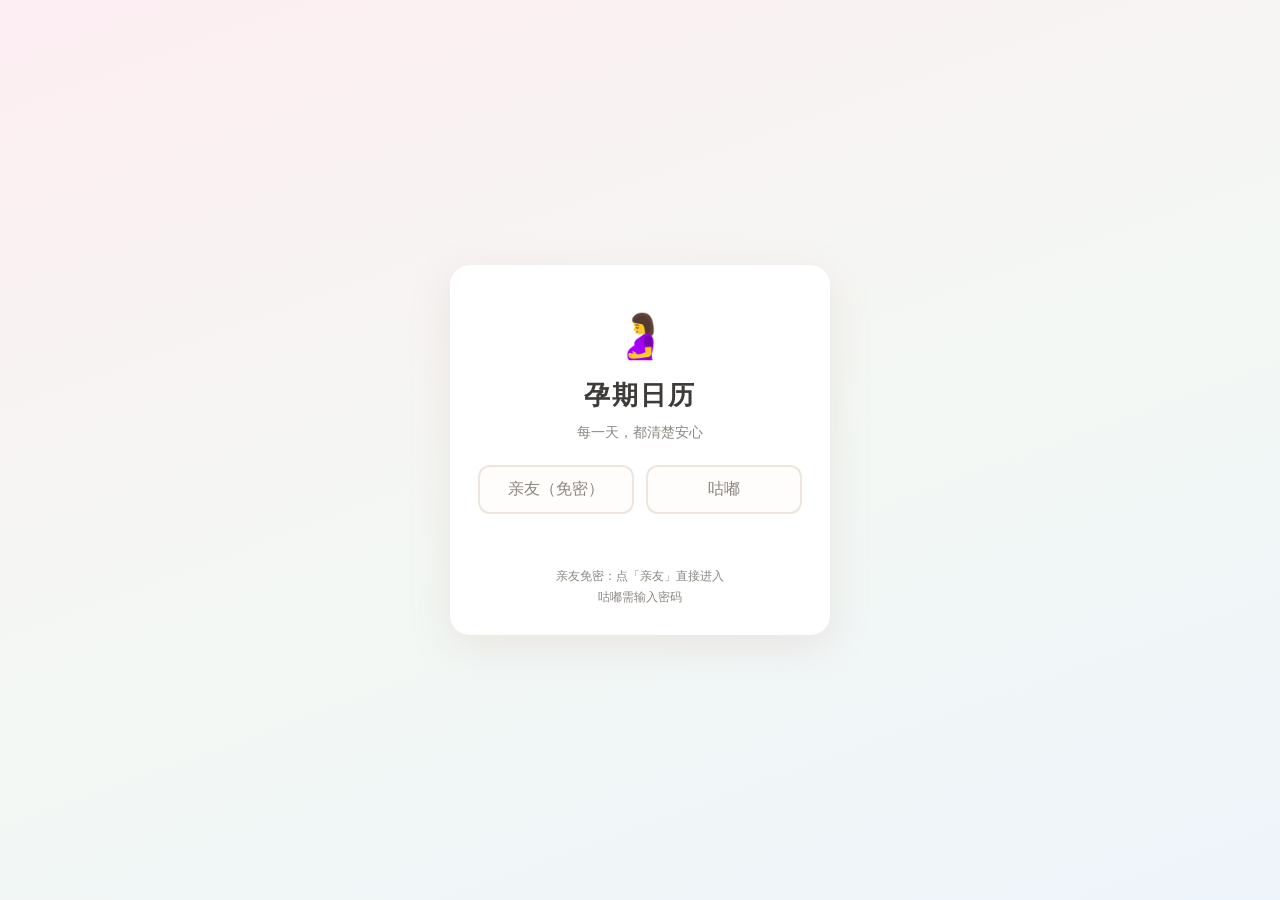
<file: index.html>
<!DOCTYPE html>
<html lang="zh-CN">
<head>
<meta charset="utf-8">
<meta name="viewport" content="width=device-width, initial-scale=1, viewport-fit=cover">
<meta name="format-detection" content="telephone=no">
<title>孕期日历 · 咕嘟的孕期小日历</title>
<link rel="stylesheet" href="css/style.css?v=4">
</head>
<body>

<!-- ============ 登录页（未登录唯一可见） ============ -->
<div id="login-view" class="login-view">
  <div class="login-card">
    <div class="login-emoji">🤰</div>
    <div class="login-title">孕期日历</div>
    <div class="login-sub">每一天，都清楚安心</div>

    <div class="login-roles" id="login-roles">
      <button type="button" class="role-btn" data-role="family">亲友（免密）</button>
      <button type="button" class="role-btn" data-role="owner">咕嘟</button>
    </div>

    <input type="password" id="login-pwd" class="login-pwd" placeholder="请输入咕嘟的密码" autocomplete="current-password">
    <div class="login-error" id="login-error"></div>
    <button type="button" class="btn-primary btn-block" id="login-btn">进入</button>
    <div class="login-hint">亲友免密：点「亲友」直接进入<br>咕嘟需输入密码</div>
  </div>
</div>

<!-- ============ 主应用 ============ -->
<div id="app-view" class="app-view hidden">

  <header class="topbar">
    <div class="topbar-title">🤰 孕期日历</div>
    <div class="topbar-user">
      <span id="user-name" class="user-name"></span>
      <button type="button" id="logout-btn" class="btn-mini">退出</button>
    </div>
  </header>

  <!-- 今日卡 -->
  <section class="today-card" id="today-card">
    <div class="today-main">
      <div class="today-ga" id="today-ga"></div>
      <div class="today-stage" id="today-stage"></div>
    </div>
    <div class="progress"><div class="progress-fill" id="progress-fill"></div></div>
    <div class="today-meta">
      <span id="today-date"></span>
      <span id="today-edd"></span>
      <span id="today-next-check"></span>
    </div>
    <div class="offline-banner hidden" id="offline-banner">⚠️ 当前离线，显示的是最近一次缓存数据</div>
  </section>

  <!-- ===== 日历视图 ===== -->
  <section id="view-calendar" class="view">
    <div class="cal-nav">
      <button type="button" id="cal-prev" class="cal-nav-btn">‹</button>
      <div class="cal-month-label" id="cal-month-label"></div>
      <button type="button" id="cal-next" class="cal-nav-btn">›</button>
    </div>
    <div class="cal-weekdays">
      <span>日</span><span>一</span><span>二</span><span>三</span><span>四</span><span>五</span><span>六</span>
    </div>
    <div class="cal-grid" id="cal-grid"></div>
    <div class="cal-legend">
      <span><i class="dot dot-weight"></i>体重</span>
      <span><i class="dot dot-check"></i>产检</span>
      <span><i class="dot dot-event"></i>事项</span>
    </div>

    <!-- 日期详情：手机端=底部弹层；桌面端=日历下方的内联区块 -->
    <div id="detail-panel" class="detail-panel hidden">
      <div class="detail-header">
        <div class="detail-header-text">
          <div class="detail-date" id="detail-date"></div>
          <div class="detail-ga" id="detail-ga"></div>
        </div>
        <button type="button" id="detail-close" class="btn-mini">✕</button>
      </div>
      <div class="detail-body" id="detail-body"></div>
    </div>
    <div class="detail-mask hidden" id="detail-mask"></div>
    <div id="detail-hint" class="detail-hint hidden">👆 点上方日历中的日期，查看当天的孕周、产检、饮食提醒</div>
  </section>

  <!-- ===== 体重视图 ===== -->
  <section id="view-weight" class="view hidden">
    <h2 class="view-title">体重记录</h2>
    <div class="chart-card">
      <div class="chart-wrap" id="chart-wrap"></div>
      <div class="chart-note" id="chart-note"></div>
    </div>
    <div class="weight-form-wrap" id="weight-form-wrap"></div>
    <h3 class="list-title">历史记录</h3>
    <div class="weight-list" id="weight-list"></div>
  </section>

  <!-- ===== 建议视图 ===== -->
  <section id="view-suggest" class="view hidden">
    <h2 class="view-title">提建议</h2>
    <div class="suggest-compose" id="suggest-compose"></div>
    <h3 class="list-title" id="suggest-list-title"></h3>
    <div class="suggest-list" id="suggest-list"></div>
  </section>

  <!-- ===== 设置视图 ===== -->
  <section id="view-settings" class="view hidden">
    <h2 class="view-title">设置</h2>

    <div class="settings-group" id="settings-basic">
      <h3 class="settings-title">基础信息（仅咕嘟可修改）</h3>
      <label class="field">
        <span>末次月经（LMP）</span>
        <input type="date" id="set-lmp" disabled>
      </label>
      <label class="field">
        <span>身高（cm）</span>
        <input type="number" id="set-height" placeholder="如 160" min="100" max="220" step="0.5" inputmode="decimal" disabled>
      </label>
      <label class="field">
        <span>孕前体重（kg）</span>
        <input type="number" id="set-preweight" placeholder="如 55" min="30" max="150" step="0.1" inputmode="decimal" disabled>
      </label>
      <div class="bmi-info" id="bmi-info"></div>
      <div class="bmi-table" id="bmi-table"></div>
      <button type="button" class="btn-primary" id="set-basic-save" disabled>保存</button>
    </div>

    <div class="settings-group">
      <h3 class="settings-title">账户</h3>
      <div class="settings-row">
        <span>当前身份</span><span id="settings-role"></span>
      </div>
      <button type="button" class="btn-ghost" id="logout-btn2">退出登录</button>
    </div>

    <div class="settings-group" id="settings-backup">
      <h3 class="settings-title">数据备份（仅咕嘟）</h3>
      <div class="settings-tip">建议每月导出一次备份，防止意外丢失。导入会与现有数据合并（同日体重以导入文件为准）。</div>
      <button type="button" class="btn-ghost" id="export-btn">导出备份（JSON）</button>
      <button type="button" class="btn-ghost" id="import-btn">导入备份</button>
      <input type="file" id="import-file" accept=".json,application/json" class="hidden">
    </div>

    <div class="settings-group">
      <h3 class="settings-title">云同步状态</h3>
      <div class="settings-row"><span>存储模式</span><span id="cloud-status"></span></div>
      <button type="button" class="btn-ghost hidden" id="cloud-retry">重新连接云端</button>
    </div>

    <div class="settings-group" id="settings-owner-tools">
      <h3 class="settings-title">维护工具（仅咕嘟）</h3>
      <button type="button" class="btn-ghost" id="selftest-btn">运行自检</button>
      <div class="selftest-result" id="selftest-result"></div>
      <details class="hash-gen">
        <summary>密码哈希生成器（改密码用）</summary>
        <div class="settings-tip">输入新密码，生成 SHA-256 哈希，粘贴到 js/config.js 的 USERS 里替换旧哈希；同时到 Supabase 的 SQL Editor 执行一次更新语句（见 README 改密码章节）。</div>
        <label class="field"><span>新密码</span><input type="text" id="hash-input" placeholder="输入新密码"></label>
        <div class="hash-output" id="hash-output"></div>
      </details>
    </div>

    <div class="settings-group">
      <h3 class="settings-title">内容来源与免责声明</h3>
      <div class="sources-list" id="sources-list"></div>
      <div class="disclaimer" id="disclaimer-text"></div>
    </div>
  </section>

  <!-- 底部导航 -->
  <nav class="tabbar">
    <button type="button" class="tab active" data-tab="calendar">📅<span>日历</span></button>
    <button type="button" class="tab" data-tab="weight">⚖️<span>体重</span></button>
    <button type="button" class="tab" data-tab="suggest">💬<span>建议</span><i class="badge hidden" id="suggest-badge"></i></button>
    <button type="button" class="tab" data-tab="settings">⚙️<span>设置</span></button>
  </nav>
</div>

<!-- ============ 通用弹窗 ============ -->
<div id="modal" class="modal hidden">
  <div class="modal-card" id="modal-card"></div>
</div>
<div class="modal-mask hidden" id="modal-mask"></div>

<!-- 轻提示 -->
<div id="toast" class="toast hidden"></div>

<script src="js/config.js?v=4"></script>
<script src="js/sha256.js?v=4"></script>
<script src="js/content.js?v=4"></script>
<script src="js/calc.js?v=4"></script>
<script src="js/storage.js?v=4"></script>
<script src="js/chart.js?v=4"></script>
<script src="js/app.js?v=4"></script>
</body>
</html>
</file>
<file: css/style.css>
/* ============ 孕期日历 · 样式 ============ */
/* 移动优先；微信内核兼容：不用 dvh/:has() 等新特性 */

:root {
  --pink: #f6a5b8;
  --pink-deep: #e56f8f;
  --green: #8fd0b0;
  --green-deep: #4e9f78;
  --blue: #9bb7e0;
  --ink: #3d3a38;
  --muted: #8c8782;
  --bg: #faf6f1;
  --card: #ffffff;
  --line: #eee5db;
  --w-blue: #5b9bd5;
  --check-orange: #f2a65a;
  --event-purple: #a98cd6;
  --danger: #d96c6c;
  --radius: 14px;
}

* { margin: 0; padding: 0; box-sizing: border-box; -webkit-tap-highlight-color: transparent; }

html { font-size: 16px; }

body {
  font-family: -apple-system, BlinkMacSystemFont, "PingFang SC", "Hiragino Sans GB",
               "Microsoft YaHei", "Segoe UI", Roboto, sans-serif;
  background: var(--bg);
  color: var(--ink);
  line-height: 1.6;
  padding-bottom: 70px;
  min-height: 100vh;
}

.hidden { display: none !important; }

button { font-family: inherit; cursor: pointer; border: none; background: none; color: inherit; }
input, textarea, select { font-family: inherit; font-size: 16px; color: var(--ink); }

/* ============ 登录页 ============ */
.login-view {
  min-height: 100vh;
  display: flex;
  align-items: center;
  justify-content: center;
  padding: 24px;
  background: linear-gradient(160deg, #fdeef2 0%, #f3f8f4 55%, #eef4fb 100%);
}
.login-card {
  width: 100%;
  max-width: 380px;
  background: var(--card);
  border-radius: 20px;
  box-shadow: 0 12px 40px rgba(190, 150, 140, 0.18);
  padding: 36px 28px 28px;
  text-align: center;
}
.login-emoji { font-size: 44px; }
.login-title { font-size: 26px; font-weight: 700; margin-top: 4px; letter-spacing: 2px; }
.login-sub { color: var(--muted); font-size: 14px; margin: 4px 0 22px; }

.login-roles { display: flex; gap: 12px; margin-bottom: 16px; }
.role-btn {
  flex: 1;
  padding: 12px 0;
  border-radius: 12px;
  border: 2px solid var(--line);
  font-size: 16px;
  color: var(--muted);
  background: #fffdfb;
  transition: all .15s;
}
.role-btn.selected {
  border-color: var(--pink-deep);
  background: #fdeef2;
  color: var(--pink-deep);
  font-weight: 600;
}

.login-pwd {
  width: 100%;
  padding: 12px 14px;
  border: 2px solid var(--line);
  border-radius: 12px;
  background: #fffdfb;
  text-align: center;
  letter-spacing: 4px;
  outline: none;
}
.login-pwd:focus { border-color: var(--pink); }
.login-error { color: var(--danger); font-size: 13px; min-height: 22px; padding-top: 4px; }
.login-hint { color: var(--muted); font-size: 12px; margin-top: 14px; line-height: 1.7; }

/* ============ 按钮 ============ */
.btn-primary {
  display: inline-block;
  padding: 11px 22px;
  border-radius: 12px;
  background: linear-gradient(135deg, #f6a5b8, #e56f8f);
  color: #fff;
  font-size: 16px;
  font-weight: 600;
  letter-spacing: 1px;
  transition: opacity .15s;
}
.btn-primary:disabled { opacity: .45; cursor: not-allowed; }
.btn-block { display: block; width: 100%; }
.btn-ghost {
  display: block;
  width: 100%;
  margin-top: 10px;
  padding: 10px 14px;
  border: 1.5px solid var(--line);
  border-radius: 10px;
  background: #fffdfb;
  font-size: 14px;
  color: var(--ink);
}
.btn-ghost:active { background: #f7f1ea; }
.btn-mini {
  padding: 4px 10px;
  border: 1px solid rgba(255,255,255,.5);
  border-radius: 8px;
  color: #fff;
  font-size: 12px;
}
.btn-danger { color: var(--danger); }
.btn-sm {
  padding: 5px 12px;
  border: 1px solid var(--line);
  border-radius: 8px;
  font-size: 13px;
  background: #fffdfb;
}

/* ============ 顶部栏 ============ */
.topbar {
  position: sticky;
  top: 0;
  z-index: 30;
  display: flex;
  align-items: center;
  justify-content: space-between;
  padding: 10px 16px;
  background: linear-gradient(135deg, #f6a5b8, #e56f8f);
  color: #fff;
  box-shadow: 0 2px 10px rgba(220, 140, 160, .35);
}
.topbar-title { font-size: 17px; font-weight: 700; letter-spacing: 1px; }
.topbar-user { display: flex; align-items: center; gap: 8px; }
.user-name { font-size: 13px; opacity: .95; }

/* ============ 今日卡 ============ */
.today-card {
  margin: 14px 14px 6px;
  padding: 16px;
  border-radius: var(--radius);
  background: linear-gradient(135deg, #fff7f9 0%, #fffdfb 100%);
  box-shadow: 0 4px 16px rgba(190, 150, 140, .12);
  border: 1px solid #fbe8ee;
}
.today-main { display: flex; align-items: center; justify-content: space-between; }
.today-ga { font-size: 30px; font-weight: 800; letter-spacing: 1px; }
.today-stage {
  padding: 4px 12px;
  border-radius: 20px;
  font-size: 13px;
  font-weight: 600;
  color: #fff;
  background: var(--pink-deep);
}
.today-stage.mid { background: var(--green-deep); }
.today-stage.late { background: #7d9cc8; }

.progress {
  height: 8px;
  background: #f3e8e2;
  border-radius: 4px;
  margin: 14px 0 10px;
  overflow: hidden;
}
.progress-fill {
  height: 100%;
  width: 0;
  border-radius: 4px;
  background: linear-gradient(90deg, var(--pink), var(--pink-deep));
  transition: width .3s;
}
.today-meta { display: flex; flex-wrap: wrap; gap: 6px 14px; font-size: 12.5px; color: var(--muted); }

.offline-banner {
  margin-top: 10px;
  padding: 8px 10px;
  border-radius: 8px;
  background: #fff4e0;
  color: #a9742a;
  font-size: 12.5px;
}

/* ============ 视图容器 ============ */
.view { padding: 12px 14px 20px; }
.view-title { font-size: 18px; font-weight: 700; margin: 4px 0 12px; }
.list-title { font-size: 15px; font-weight: 700; margin: 18px 0 8px; }

/* ============ 日历 ============ */
.cal-nav {
  display: flex;
  align-items: center;
  justify-content: space-between;
  margin-bottom: 8px;
}
.cal-nav-btn {
  width: 40px;
  height: 40px;
  border-radius: 50%;
  background: #fff;
  border: 1px solid var(--line);
  font-size: 20px;
  color: var(--muted);
  line-height: 1;
}
.cal-nav-btn:disabled { opacity: .3; }
.cal-month-label { font-size: 16px; font-weight: 700; }

.cal-weekdays {
  display: grid;
  grid-template-columns: repeat(7, 1fr);
  text-align: center;
  font-size: 12px;
  color: var(--muted);
  padding: 4px 0 6px;
}
.cal-grid {
  display: grid;
  grid-template-columns: repeat(7, 1fr);
  gap: 4px;
}
.cal-cell {
  position: relative;
  aspect-ratio: 1;
  min-height: 46px;
  background: #fff;
  border: 1.5px solid transparent;
  border-radius: 10px;
  padding: 4px 2px;
  text-align: center;
  display: flex;
  flex-direction: column;
  align-items: center;
  justify-content: flex-start;
}
.cal-cell.clickable { cursor: pointer; }
.cal-cell.clickable:active { background: #fdf0f3; }
.cal-cell.off { background: transparent; opacity: .35; cursor: default; }
.cal-cell.today { border-color: var(--pink-deep); }
.cal-cell.selected { border-color: var(--pink-deep); background: #fdeef2; }
.cal-day {
  width: 26px;
  height: 26px;
  line-height: 26px;
  border-radius: 50%;
  font-size: 14px;
}
.cal-cell.today .cal-day { background: var(--pink-deep); color: #fff; font-weight: 700; }
.cal-dots {
  position: absolute;
  bottom: 4px;
  left: 0;
  right: 0;
  display: flex;
  justify-content: center;
  gap: 3px;
}
.dot { display: inline-block; width: 6px; height: 6px; border-radius: 50%; }
.dot-weight { background: var(--w-blue); }
.dot-check { background: var(--check-orange); }
.dot-event { background: var(--event-purple); }
.cal-legend {
  display: flex;
  justify-content: center;
  gap: 18px;
  margin-top: 12px;
  font-size: 12px;
  color: var(--muted);
}
.cal-legend .dot { margin-right: 4px; vertical-align: middle; }

/* ============ 图表 ============ */
.chart-card {
  background: #fff;
  border-radius: var(--radius);
  border: 1px solid var(--line);
  padding: 12px;
}
.chart-wrap { width: 100%; }
.chart-wrap svg { display: block; width: 100%; height: auto; }
.chart-note { font-size: 12px; color: var(--muted); margin-top: 6px; text-align: center; min-height: 18px; }
.chart-empty { color: var(--muted); font-size: 13px; text-align: center; padding: 40px 0; }
.chart-tip {
  position: absolute;
  z-index: 5;
  background: rgba(50, 42, 38, .95);
  color: #fff;
  border-radius: 10px;
  padding: 8px 10px;
  font-size: 12px;
  pointer-events: none;
  min-width: 150px;
  max-width: 230px;
  box-shadow: 0 4px 14px rgba(0,0,0,.2);
}
.chart-tip-row { display: flex; justify-content: space-between; gap: 10px; line-height: 1.7; }
.chart-tip-k { color: rgba(255,255,255,.68); flex-shrink: 0; }
.chart-tip-v { font-weight: 600; text-align: right; }

/* ============ 表单 ============ */
.weight-form-wrap { margin-top: 14px; }
.form-card {
  background: #fff;
  border-radius: var(--radius);
  border: 1px solid var(--line);
  padding: 14px;
}
.form-card h3 { font-size: 14px; margin-bottom: 10px; }
.field { display: block; margin-bottom: 10px; }
.field span { display: block; font-size: 13px; color: var(--muted); margin-bottom: 4px; }
.field input, .field textarea {
  width: 100%;
  padding: 10px 12px;
  border: 1.5px solid var(--line);
  border-radius: 10px;
  background: #fffdfb;
  outline: none;
}
.field input:focus, .field textarea:focus { border-color: var(--pink); }
.field-row { display: flex; gap: 10px; }
.field-row .field { flex: 1; }
.login-tip {
  margin-top: 12px;
  padding: 10px 12px;
  border-radius: 10px;
  background: #f7f1ea;
  font-size: 13px;
  color: var(--muted);
  text-align: center;
}

/* ============ 列表 ============ */
.weight-item, .suggest-item {
  background: #fff;
  border: 1px solid var(--line);
  border-radius: 12px;
  padding: 10px 12px;
  margin-bottom: 8px;
  font-size: 13.5px;
}
.weight-item .row1, .suggest-item .row1 { display: flex; justify-content: space-between; align-items: center; }
.weight-item .kg { font-size: 17px; font-weight: 700; color: var(--w-blue); }
.weight-item .delta-up { color: var(--danger); }
.weight-item .delta-down { color: var(--green-deep); }
.weight-item .delta-flat { color: var(--muted); }
.weight-item .meta { color: var(--muted); font-size: 12px; margin-top: 2px; }
.weight-item .ops { display: flex; gap: 6px; }
.empty-tip { color: var(--muted); font-size: 13px; text-align: center; padding: 24px 0; }

.suggest-item .status {
  padding: 2px 8px;
  border-radius: 10px;
  font-size: 11px;
  font-weight: 600;
}
.status-new { background: #fde4d0; color: #c07b2e; }
.status-done { background: #e3f3ea; color: var(--green-deep); }
.suggest-item .content { margin-top: 6px; white-space: pre-wrap; word-break: break-all; }
.suggest-item .meta { color: var(--muted); font-size: 12px; margin-top: 4px; }

/* ============ 底部导航 ============ */
.tabbar {
  position: fixed;
  bottom: 0;
  left: 0;
  right: 0;
  z-index: 40;
  display: flex;
  background: #fff;
  border-top: 1px solid var(--line);
  box-shadow: 0 -2px 12px rgba(0,0,0,.05);
  padding-bottom: env(safe-area-inset-bottom);
  transform: translateZ(0);
}
.tab {
  flex: 1;
  padding: 8px 0 7px;
  font-size: 11px;
  color: var(--muted);
  display: flex;
  flex-direction: column;
  align-items: center;
  gap: 1px;
  position: relative;
}
.tab.active { color: var(--pink-deep); font-weight: 600; }
.badge {
  position: absolute;
  top: 5px;
  left: calc(50% + 8px);
  width: 9px;
  height: 9px;
  border-radius: 50%;
  background: var(--danger);
}

/* ============ 详情弹层 ============ */
.detail-mask {
  position: fixed;
  inset: 0;
  background: rgba(40, 30, 25, .4);
  z-index: 50;
}
.detail-panel {
  position: fixed;
  left: 0;
  right: 0;
  bottom: 0;
  z-index: 60;
  background: #fffdfb;
  border-radius: 18px 18px 0 0;
  box-shadow: 0 -6px 30px rgba(0,0,0,.12);
  max-height: 88vh;
  display: flex;
  flex-direction: column;
  transform: translateZ(0);
}
.detail-header {
  display: flex;
  justify-content: space-between;
  align-items: center;
  padding: 14px 16px 10px;
  border-bottom: 1px solid var(--line);
}
.detail-date { font-size: 13px; color: var(--muted); }
.detail-ga { font-size: 20px; font-weight: 800; }
.detail-close-btn { font-size: 16px; }
.detail-body { overflow-y: auto; -webkit-overflow-scrolling: touch; padding: 12px 16px 24px; }

.detail-section {
  margin-bottom: 16px;
  padding: 12px;
  border-radius: 12px;
  background: #fff;
  border: 1px solid var(--line);
}
.detail-section h3 {
  font-size: 14px;
  margin-bottom: 8px;
  display: flex;
  align-items: center;
  justify-content: space-between;
}
.detail-section ul { padding-left: 18px; }
.detail-section li { font-size: 13.5px; margin-bottom: 4px; }
.p-check {
  padding: 8px 10px;
  border-radius: 10px;
  margin-bottom: 8px;
  background: #fff8f1;
  border: 1px solid #fde4d0;
}
.p-check.active { background: #fdf0e2; border-color: var(--check-orange); }
.p-check.past { background: #f6f5f4; border-color: var(--line); opacity: .75; }
.p-check .name { font-size: 13.5px; font-weight: 700; }
.p-check .range { font-size: 12px; color: var(--check-orange); margin: 2px 0; }
.p-check.past .range { color: var(--muted); }
.p-check .items { font-size: 12px; color: var(--muted); }
.p-check .tag {
  display: inline-block;
  font-size: 10.5px;
  padding: 1px 6px;
  border-radius: 8px;
  margin-left: 6px;
  vertical-align: 1px;
}
.tag-must { background: #fde4d0; color: #c07b2e; }
.tag-opt { background: #ececf4; color: #6a6a8a; }
.tag-who { background: #e3eefb; color: #4a7ab5; }
.tag-acog { background: #f0e8fb; color: #7d5bb0; }

.detail-event { padding: 8px 10px; border-radius: 10px; background: #f8f4fd; border: 1px solid #e8dcf7; margin-bottom: 8px; }
.detail-event .name { font-size: 13.5px; font-weight: 600; }
.detail-event .desc { font-size: 12.5px; color: var(--muted); margin-top: 2px; white-space: pre-wrap; }
.detail-event .ops { margin-top: 6px; display: flex; gap: 8px; }

.weight-of-day {
  padding: 10px 12px;
  border-radius: 10px;
  background: #eef4fb;
  border: 1px solid #d8e6f5;
  font-size: 13.5px;
  margin-bottom: 8px;
}
.weight-of-day .kg { font-size: 17px; font-weight: 700; color: var(--w-blue); }

.food-tab-row { display: flex; gap: 8px; margin-bottom: 10px; flex-wrap: wrap; }
.food-tab {
  padding: 6px 12px;
  border-radius: 20px;
  font-size: 12.5px;
  background: #f7f1ea;
  color: var(--muted);
}
.food-tab.active { background: var(--pink-deep); color: #fff; }
.src-tag { font-size: 11px; color: var(--muted); margin-left: 6px; font-weight: normal; }
.folk-note {
  margin-top: 6px;
  font-size: 11.5px;
  color: #a9742a;
  background: #fff8ec;
  border-radius: 8px;
  padding: 6px 8px;
}
.detail-source { font-size: 11px; color: var(--muted); text-align: right; }

/* ============ 弹窗 ============ */
.modal-mask {
  position: fixed;
  inset: 0;
  background: rgba(40, 30, 25, .45);
  z-index: 70;
}
.modal {
  position: fixed;
  left: 16px;
  right: 16px;
  top: 50%;
  transform: translateY(-50%);
  z-index: 80;
  max-width: 420px;
  margin: 0 auto;
}
.modal-card {
  background: #fff;
  border-radius: 16px;
  padding: 18px 16px;
  box-shadow: 0 10px 40px rgba(0,0,0,.2);
}
.modal-card h3 { font-size: 16px; margin-bottom: 12px; }
.modal-card input, .modal-card textarea, .modal-card select,
.form-card input, .form-card textarea {
  width: 100%;
  margin-bottom: 10px;
  padding: 10px 12px;
  border: 1.5px solid var(--line);
  border-radius: 10px;
  background: #fffdfb;
  outline: none;
  font-size: 16px;
}
.modal-card input:focus, .modal-card textarea:focus, .modal-card select:focus,
.form-card input:focus, .form-card textarea:focus { border-color: var(--pink); }
.ops { display: flex; gap: 8px; margin-top: 6px; flex-wrap: wrap; }
.modal-ops { display: flex; gap: 10px; margin-top: 14px; }
.modal-ops .btn-primary { flex: 1; }
.modal-ops .btn-ghost { flex: 1; margin-top: 0; }
.modal-msg { font-size: 14px; line-height: 1.7; }

/* ============ 轻提示 ============ */
.toast {
  position: fixed;
  left: 50%;
  bottom: 90px;
  transform: translateX(-50%);
  z-index: 100;
  background: rgba(50, 42, 38, .92);
  color: #fff;
  font-size: 13px;
  padding: 9px 18px;
  border-radius: 20px;
  max-width: 82%;
  text-align: center;
}

/* ============ 设置 ============ */
.settings-group {
  background: #fff;
  border: 1px solid var(--line);
  border-radius: var(--radius);
  padding: 14px;
  margin-bottom: 14px;
}
.settings-title { font-size: 14px; font-weight: 700; margin-bottom: 10px; }
.settings-row {
  display: flex;
  justify-content: space-between;
  font-size: 13.5px;
  padding: 6px 0;
  border-bottom: 1px dashed var(--line);
}
.settings-row:last-of-type { border-bottom: none; }
.settings-tip { font-size: 12px; color: var(--muted); margin-bottom: 10px; line-height: 1.6; }
.bmi-info { font-size: 13.5px; margin: 8px 0; padding: 8px 10px; border-radius: 10px; background: #f0f7f3; border: 1px solid #d9ecdf; }
.bmi-table { font-size: 12px; color: var(--muted); overflow-x: auto; margin-bottom: 10px; }
.bmi-table table { border-collapse: collapse; width: 100%; min-width: 460px; }
.bmi-table th, .bmi-table td { border: 1px solid var(--line); padding: 4px 6px; text-align: center; }
.bmi-table th { background: #faf5ef; }
.bmi-table tr.me td { background: #fdeef2; font-weight: 700; }
.selftest-result { margin-top: 10px; font-size: 12.5px; }
.selftest-result .ok { color: var(--green-deep); }
.selftest-result .fail { color: var(--danger); }
.hash-gen { margin-top: 10px; }
.hash-gen summary { font-size: 13.5px; color: var(--muted); cursor: pointer; padding: 4px 0; }
.hash-output {
  margin-top: 8px;
  font-size: 11.5px;
  word-break: break-all;
  background: #f7f1ea;
  padding: 8px;
  border-radius: 8px;
}
.sources-list { font-size: 12px; color: var(--muted); line-height: 1.8; }
.disclaimer {
  margin-top: 8px;
  font-size: 12px;
  color: #a9742a;
  background: #fff8ec;
  border-radius: 8px;
  padding: 8px 10px;
  line-height: 1.7;
}

/* ============ 桌面端 ============ */
@media (min-width: 720px) {
  body { padding-bottom: 0; }
  .app-view { max-width: 860px; margin: 0 auto; }
  .topbar { position: static; border-radius: 0 0 16px 16px; }
  .tabbar {
    position: sticky;
    bottom: auto;
    top: 0;
    z-index: 35;
    margin: 0 auto;
    max-width: 860px;
    border-top: none;
    border-bottom: 1px solid var(--line);
  }
  .tab { flex-direction: row; justify-content: center; gap: 6px; padding: 12px 0; font-size: 14px; }
  .view { max-width: 860px; margin: 0 auto; }

  /* 紧凑日历：约占界面 1/4，居中显示 */
  .cal-nav, .cal-weekdays, .cal-grid, .cal-legend { max-width: 280px; margin-left: auto; margin-right: auto; }
  .cal-cell { aspect-ratio: auto; min-height: 34px; border-radius: 8px; }
  .cal-day { width: 22px; height: 22px; line-height: 22px; font-size: 12.5px; }

  /* 日期详情：不再做右侧浮层，改为日历下方的内联区块 */
  .detail-mask { display: none; }
  .detail-panel {
    position: static;
    left: auto;
    right: auto;
    top: auto;
    bottom: auto;
    width: auto;
    max-height: none;
    height: auto;
    max-width: 860px;
    margin: 10px auto 24px;
    border-radius: var(--radius);
    border: 1px solid var(--line);
    box-shadow: 0 4px 16px rgba(190, 150, 140, .12);
    scroll-margin-top: 64px;
  }
  .detail-header { border-radius: var(--radius) var(--radius) 0 0; }
  .detail-body { height: auto; max-height: 60vh; overflow-y: auto; }

  .detail-hint {
    display: block;
    max-width: 860px;
    margin: 4px auto 24px;
    text-align: center;
    color: var(--muted);
    font-size: 13px;
  }
}
</file>
